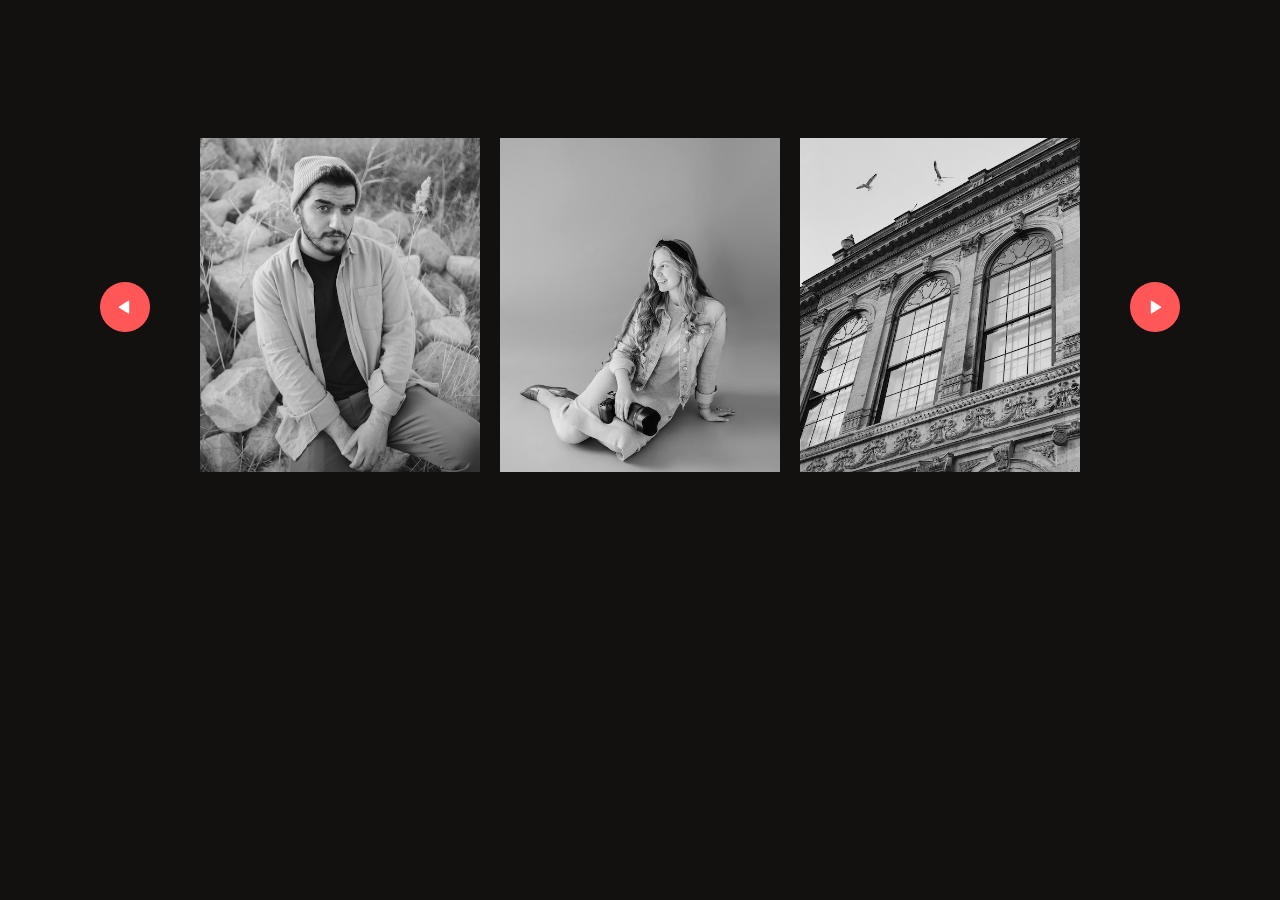
<file: horizontal-Im/index.html>
<!DOCTYPE html>
<html lang="en">
	<head>
		<meta charset="UTF-8" />
		<meta name="viewport" content="width=device-width, initial-scale=1.0" />
		<title>Horizontal Scroll Image Gallery</title>
		<link rel="stylesheet" href="styles.css" />
	</head>
	<body>
		<div class="gallery-wrap">
			<img src="images/back.png" id="backBtn" />
			<div class="gallery">
				<div>
					<span>
						<img src="images/img1.jpg" alt="" />
					</span>
					<span>
						<img src="images/img2.jpg" alt="" />
					</span>
					<span>
						<img src="images/img3.jpg" alt="" />
					</span>
				</div>
				<div>
					<span>
						<img src="images/img4.jpg" alt="" />
					</span>
					<span>
						<img src="images/img5.jpg" alt="" />
					</span>
					<span>
						<img src="images/img6.jpg" alt="" />
					</span>
				</div>
			</div>
			<img src="images/next.png" id="nextBtn" />
		</div>

		<script src="script.js"></script>
	</body>
</html>
</file>
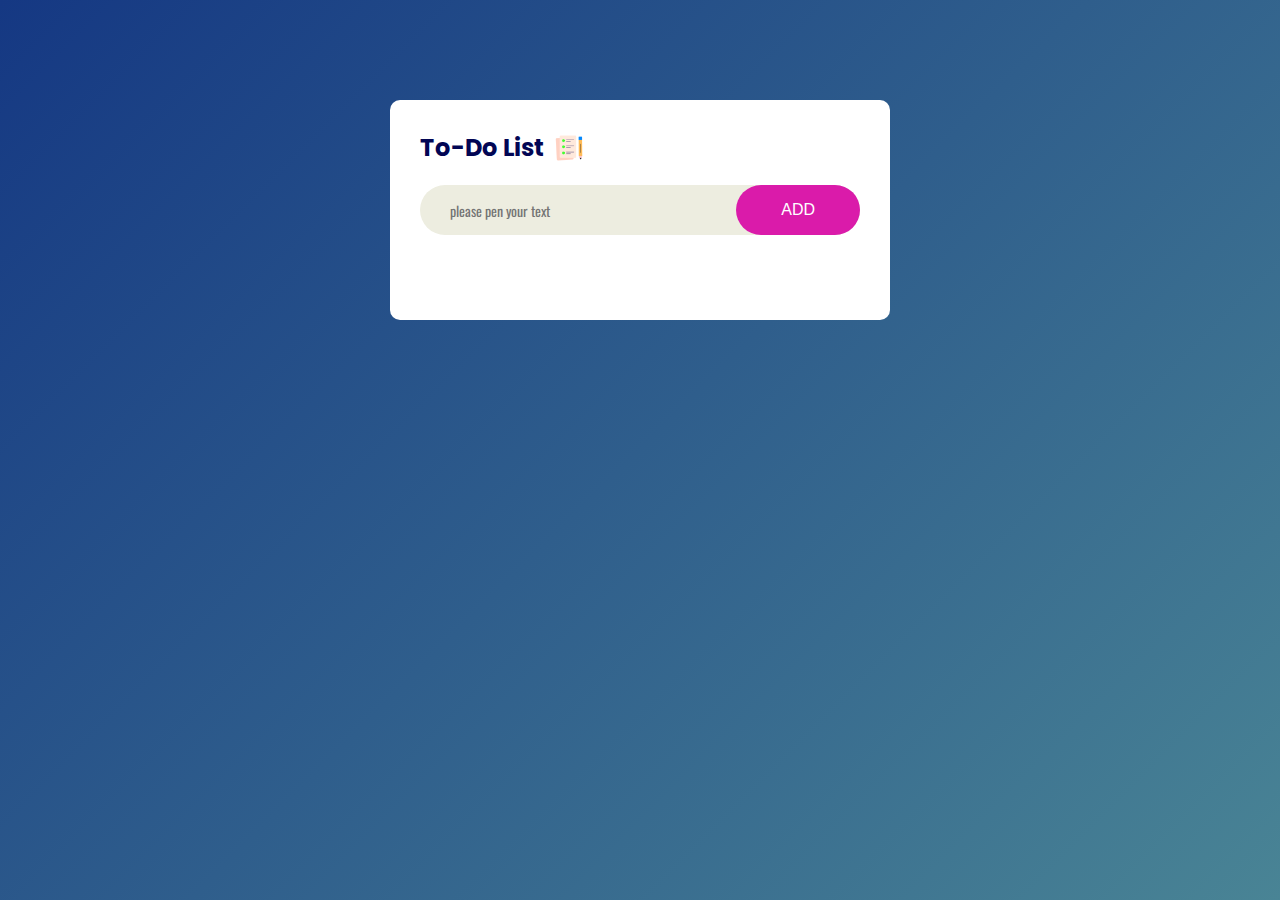
<file: tod/index.html>
<!DOCTYPE html>
<html lang="en">
	<head>
		<meta charset="UTF-8" />
		<meta name="viewport" content="width=device-width, initial-scale=1.0" />
		<title>Todo List</title>
		<link rel="stylesheet" href="style.css" />
	</head>
	<body>
		<div class="container">
			<div class="todo">
				<h2>
					To-Do List
					<img src="images/icon.png" alt="" />
				</h2>
				<div class="row">
					<input
						type="text"
						id="inputBox"
						placeholder="please pen your text"
					/>
					<button onclick="AddTask()">ADD</button>
				</div>
				<ul id="list-container"></ul>
			</div>
		</div>

		<script src="app.js"></script>
	</body>
</html>
</file>
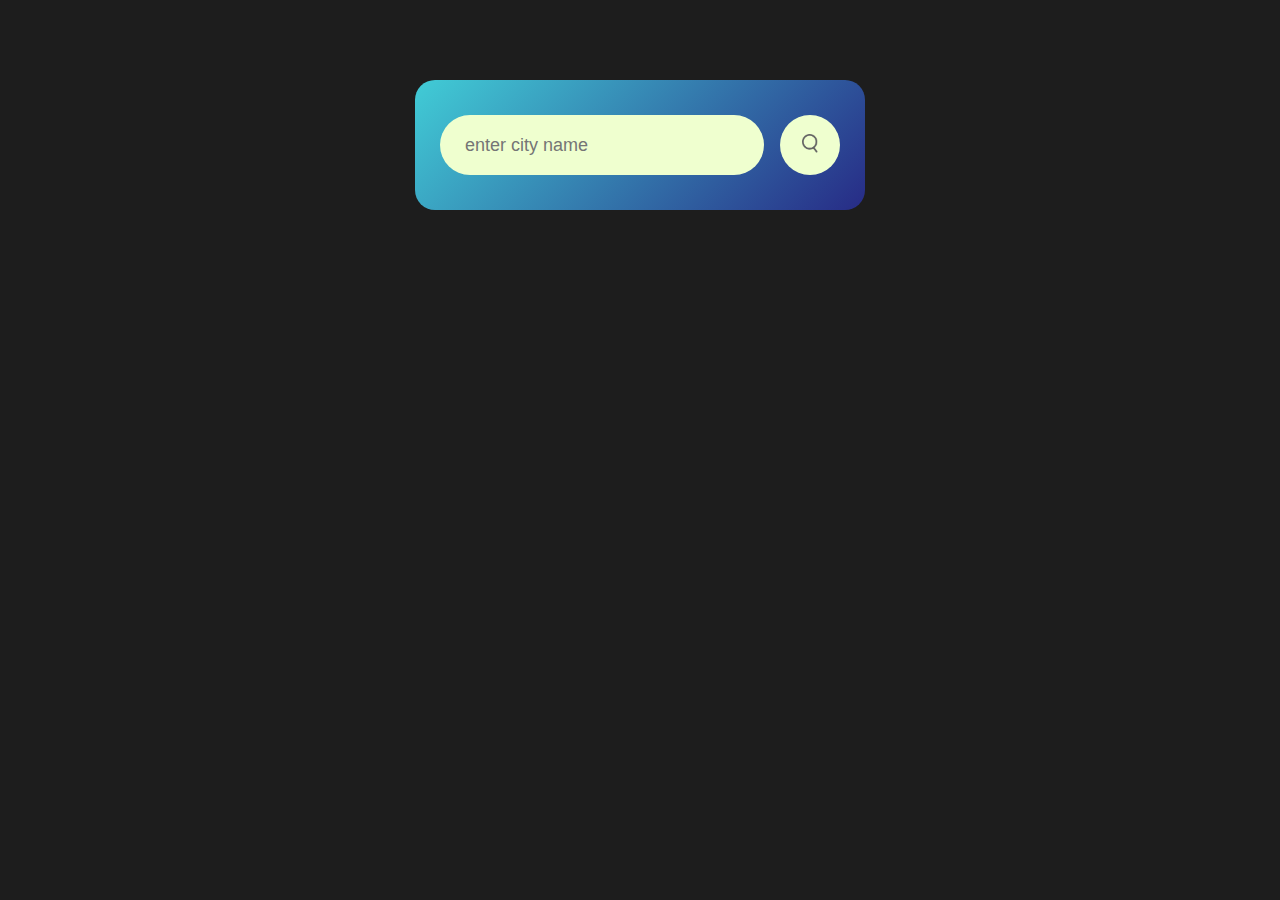
<file: weat/index.html>
<!DOCTYPE html>
<html lang="en">
	<head>
		<meta charset="UTF-8" />
		<meta name="viewport" content="width=device-width, initial-scale=1.0" />
		<title>Weather App</title>
		<link rel="stylesheet" href="style.css" />
	</head>
	<body>
		<div class="card">
			<div class="search-bar">
				<input
					type="text"
					placeholder="enter city name"
					spellcheck="false"
				/>
				<button>
					<img src="images/search.png" />
				</button>
			</div>

			<div class="error">
				<p>Invalid city name</p>
			</div>

			<div class="weather">
				<img src="images/mist.png" class="weather-item" />
				<h1 class="temp">29°C</h1>
				<h2 class="city">Hanoi</h2>
				<div class="details">
					<div class="col">
						<img src="images/humidity.png" alt="" />
						<div>
							<p class="humidity">79%</p>
							<p>Humidity</p>
						</div>
					</div>
					<div class="col">
						<img src="images/wind.png" alt="" />
						<div>
							<p class="wind">24 km/h</p>
							<p>Humidity</p>
						</div>
					</div>
				</div>
			</div>
		</div>

		<script src="app.js"></script>
	</body>
</html>
</file>
<file: horizontal-Im/styles.css>
* {
  margin: 0;
  padding: 0;
  box-sizing: border-box;
}

body {
  background-color: #131010;
}

.gallery {
  width: 900px;
  display: flex;
  overflow-x: scroll;
}

.gallery div {
  width: 100%;
  display: grid;
  grid-template-columns: auto auto auto;
  gap: 20px;
  padding: 10px;
  flex: none;
}

.gallery div img {
  width: 100%;
  filter: grayscale(100%);
  transition: transform 0.5s;
}

.gallery::-webkit-scrollbar {
  display: none;
}

.gallery-wrap {
  display: flex;
  justify-content: center;
  align-items: center;
  margin: 10% auto;
}

#backBtn,
#nextBtn {
  width: 50px;
  cursor: pointer;
  margin: 40px;
}

.gallery div img:hover {
  filter: grayscale(0);
  cursor: pointer;
  transform: scale(1.1);
}
</file>
<file: tod/style.css>
@import url('https://fonts.googleapis.com/css2?family=Oswald:wght@200;300;400;500;600;700&family=Poppins:wght@200;300;400;500;600;700;800;900&display=swap');

* {
  margin: 0;
  padding: 0;
  box-sizing: border-box;
}

body {
  font-family: "Poppins", sans-serif;
  background: linear-gradient(135deg, #153883, #498495)
}

.container {
  width: 100%;
  min-height: 100vh;
  padding: 10px;
}

.todo {
  width: 100%;
  max-width: 500px;
  background-color: #fff;
  margin: 90px auto 0;
  padding: 30px 30px 60px;
  border-radius: 10px;
}

.todo h2 {
  color: #020654;
  display: flex;
  align-items: center;
  margin-bottom: 20px;
}

.todo h2 img {
  width: 30px;
  margin-left: 10px;
}

.row {
  display: flex;
  align-items: center;
  justify-content: space-between;
  background-color: #edede0;
  border-radius: 30px;
  padding-left: 20px;
  margin-bottom: 25px;
}

input {
  flex: 1;
  border: none;
  outline: none;
  background-color: transparent;
  padding: 10px;
  font-size: 14px;
  font-family: "Oswald", sans-serif;
}

button {
  border: none;
  outline: none;
  padding: 16px 45px;
  background-color: #da1baa;
  color: #fff;
  font-size: 16px;
  cursor: pointer;
  border-radius: 40px;
}

ul li {
  list-style: none;
  font-size: 17px;
  padding: 12px 8px 12px 51px;
  user-select: none;
  cursor: pointer;
  font-family: "Oswald", sans-serif;
  font-weight: 400;
  position: relative;
}

ul li::before {
  content: '';
  position: absolute;
  width: 28px;
  height: 28px;
  top: 12px;
  left: 8px;
  border-radius: 50%;
  background: url(images/unchecked.png) center/cover;
}

li.checked {
  color: #666;
  text-decoration: line-through;
}

ul li.checked::before {
  background: url(images/checked.png) center/cover;
}

ul li span {
  position: absolute;
  right: 0;
  top: 5px;
  width: 40px;
  height: 40px;
  font-size: 30px;
  color: #666;
  line-height: 40px;
  text-align: center;
  border-radius: 50%;
}

ul li span:hover {
  background-color: #edede0;
}
</file>
<file: weat/style.css>
@import url('https://fonts.googleapis.com/css2?family=Poppins:wght@200;300;400;500;600;700;800;900&display=swap');

* {
  margin: 0;
  padding: 0;
  box-sizing: border-box;
}

body {
  font-family: "Poppins", sans-serif;
  background: #1d1d1d;
}

.card {
  width: 90%;
  max-width: 450px;
  background: linear-gradient(135deg, #41ccd6, #272b86);
  color: #fff;
  margin: 80px auto 0;
  border-radius: 20px;
  padding: 35px 25px;
  text-align: center;
}

.search-bar {
  width: 100%;
  display: flex;
  align-items: center;
  justify-content: space-between;
}

.search-bar input {
  border: none;
  outline: none;
  background: #efffcf;
  color: #555;
  padding: 10px 25px;
  height: 60px;
  border-radius: 30px;
  flex: 1;
  margin-right: 16px;
  font-size: 18px;
}

.search-bar button {
  border: none;
  outline: none;
  background-color: #efffcf;
  border-radius: 50%;
  width: 60px;
  height: 60px;
  cursor: pointer;
}

.search-bar img {
  width: 16px;
}

.weather-item {
  width: 170px;
  margin-top: 30px;
}

.weather {
  display: none;
}

.weather h1 {
  font-size: 80px;
  font-weight: 500;
}

.weather h2 {
  font-size: 45px;
  font-weight: 400;
  margin-top: -10px;
}

.details {
  display: flex;
  align-items: center;
  justify-content: space-between;
  padding: 0 10px;
  margin-top: 40px;
}

.col {
  display: flex;
  align-items: center;
  text-align: left;
}

.col img {
  width: 40px;
  margin-right: 10px;
}

.humidity,
.wind {
  font-size: 19px;
  margin-top: -10px;
}

.error {
  text-align: left;
  margin-left: 10px;
  font-size: 14px;
  margin-top: 10px;
  text-transform: uppercase;
  display: none;
}
</file>
